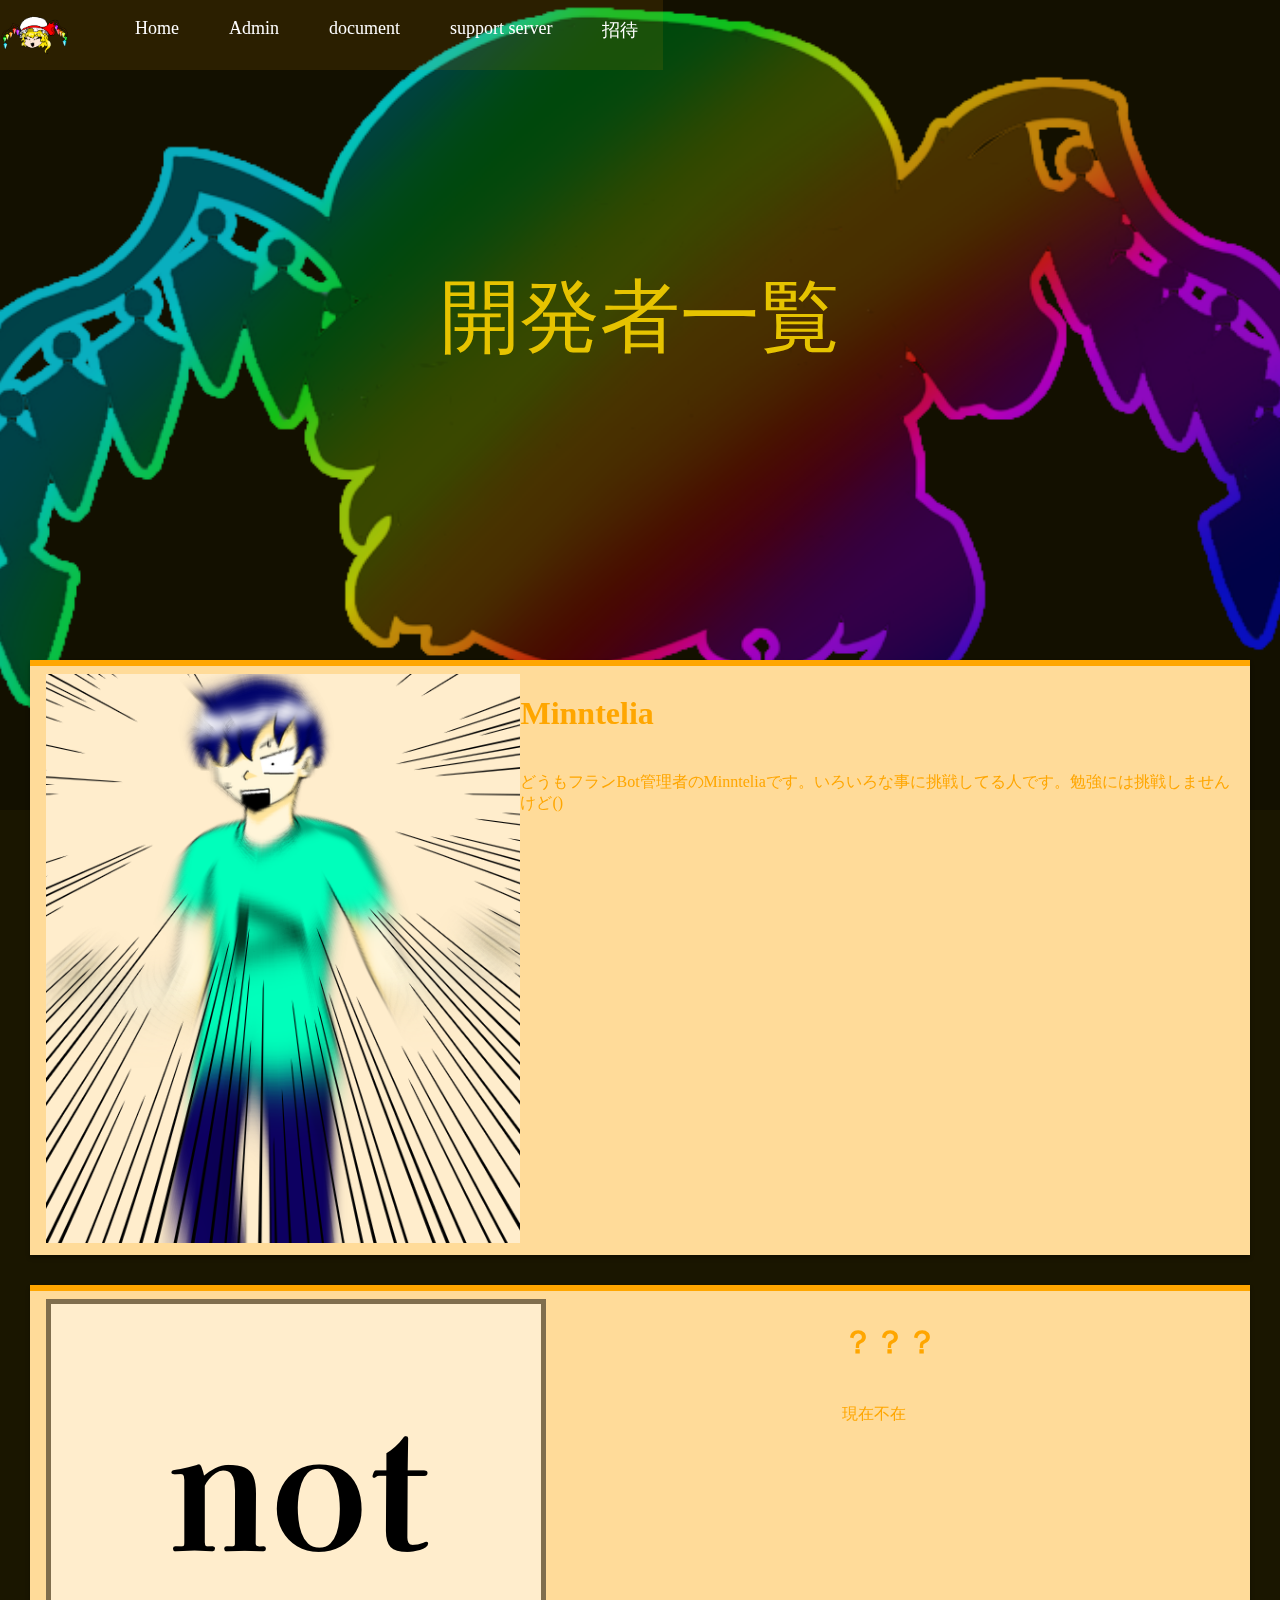
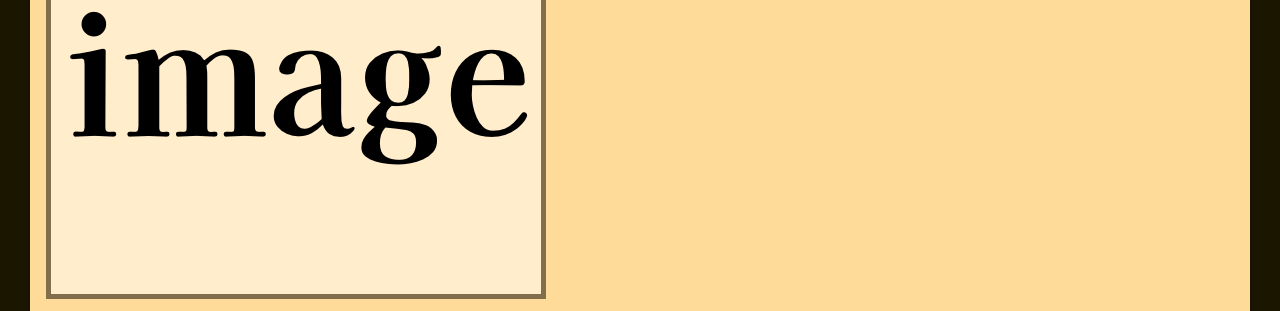
<file: admin.html>
<!DOCTYPE html>
<html lang="ja">
  <head>

    <meta charset="utf-8" />
    <meta name="viewport" content="width=device-width, initial-scale=1, maximum-scale=1, user-scalable=no">
    <link rel="icon" href="https://minntogames.github.io/frandre-bot.github.io/images/fran1.png" />
    <meta property="og:title" content="フランBot公式サイト" />
    <meta property="og:description" content="開発者一覧です。" />
    <title>フランのお部屋</title>
    
    <link rel="stylesheet" href="./css/s2.css" />
    <link rel="stylesheet" href="./css/admin.css" />
    
  </head>
  <body oncontextmenu="return false;" style="background-color: #1a1600">
    <div id="header">
      <div class="center" id="headerc">
        <div class="middle">
          <h1>開発者一覧</h1>
        </div>
      </div>
    </div>
    
    <header>
        <div class="header1">
            <img src="https://minntogames.github.io/frandre-bot.github.io/images/fran1.png" alt="" class="header__logo" width="70" height="70">
            <nav>
            <ul class="header-menu">
                <li class="header-menu__item"><a href="index.html">Home</a></li>
                <li class="header-menu__item"><a href="admin.html">Admin</a></li>
                <li class="header-menu__item"><a href="news.html">document</a></li>
                <li class="header-menu__item"><a href="https://discord.gg/9NBrCygJHx">support server</a></li>
                <li class="header-menu__item"><a href="https://minntogames.github.io/frandre-bot.github.io/invite.html">招待</a></li>
            </ul>
            </nav>
        </div>
    </header>
    
    <div class="box10">
      <div class="flex">
        <div class="ff1">
          <p><img src="https://minntogames.github.io/frandre-bot.github.io/images/minnto.png"></p>
        </div>
        <div class="ff2">
          <p><h1>Minntelia</h1><br>
          どうもフランBot管理者のMinnteliaです。いろいろな事に挑戦してる人です。勉強には挑戦しませんけど()
          </p>
        </div>
      </div>
    </div>
    
    <div class="box10">
      <div class="flex">
        <div class="ff1">
          <p><img src="https://minntogames.github.io/frandre-bot.github.io/images/not-image.png" class="right"></p>
        </div>
        <div class="ff2">
          <p><h1>？？？</h1><br>
          現在不在
          </p>
        </div>
      </div>
    </div>
    
    
  </body>
</html>
</file>
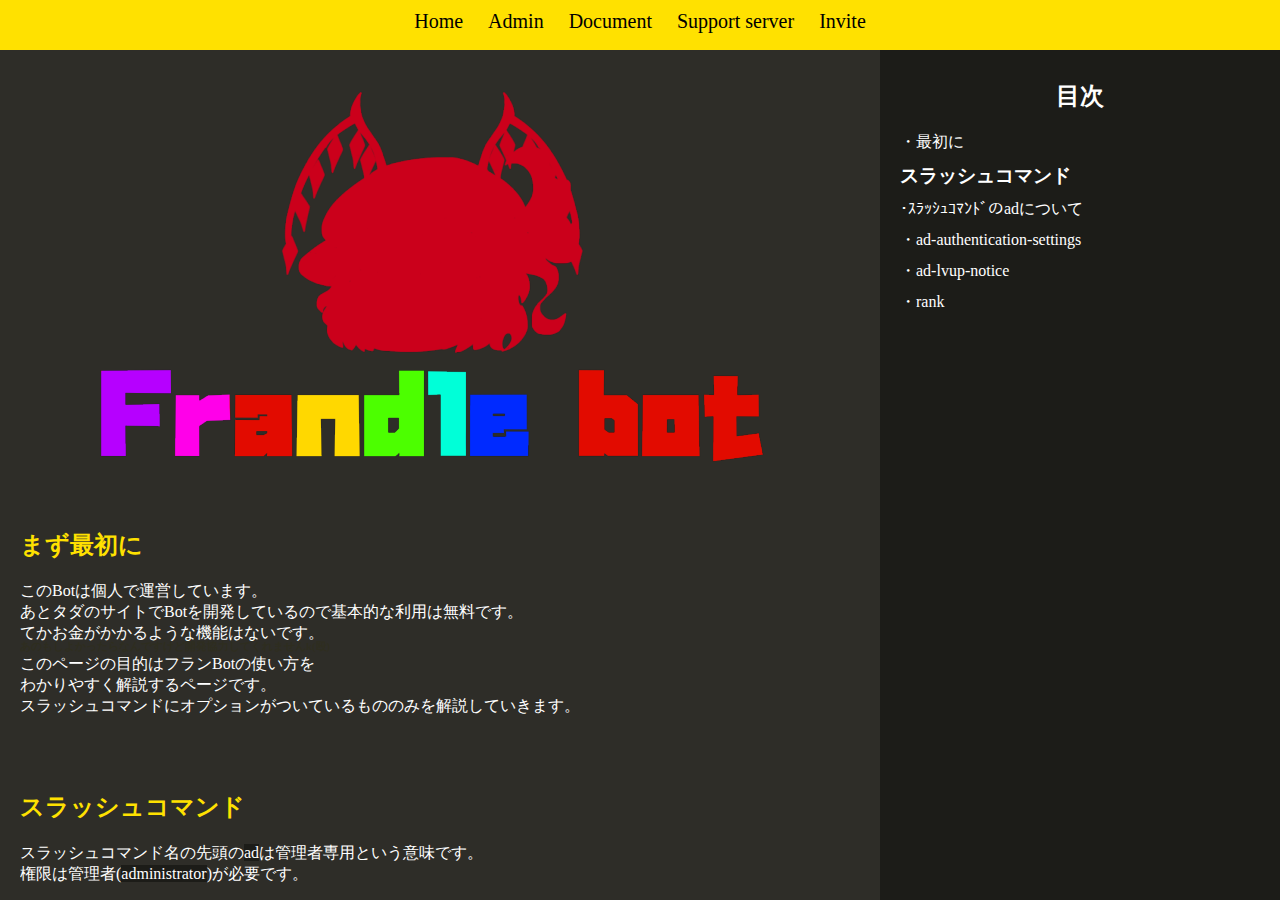
<file: document.html>
<!-- ここのコード見てもいいことないわよ。 -->
<!DOCTYPE html>
<html lang="ja">
  <head>
    <meta charset="UTF-8">
    <meta name="viewport" content="width=device-width, initial-scale=1.0">
    <title>フランのお部屋：Document</title>
    <link rel="stylesheet" href="./css/doc-styles.css">
  </head>
  <body>
    <header class="fixed-header">
      <div class="header-text">
        <span class="desktop-text">
          <span><a href="index.html">Home</a></span>
          <span><a href="admin.html">Admin</a></span>
          <span>Document</span>
          <span><a href="https://discord.gg/9NBrCygJHx">Support server</a></span>
          <span><a href="invite.html">Invite</a></span>
        </span>
        <span class="mobile-text">
          <span><a href="index.html"><img src="images/ico/home.png"></a></span>
          <span><a href="admin.html"><img src="images/ico/renchi.png"></a></span>
          <span><!--   now page   --><img src="images/ico/docu.png"></span>
          <span><a href="https://discord.gg/9NBrCygJHx"><img src="images/ico/supoot.png"></a></span>
          <span><a href="invite.html"><img src="images/ico/yazi.png"></a></span>
        </span>
      </div>
    </header>
    <div class="content">
      <aside class="sidebar">
        <div class="scrollable">
          <p style="text-align: center" id="section1"><img src="https://minntogames.github.io/frandre-bot.github.io/images/ico/logo.png" style="text-align: center; max-width: 100%; height: auto"></p>
          <h2 class="colors">まず最初に</h2>
          <p>
            このBotは個人で運営しています。<br>
            あとタダのサイトでBotを開発しているので基本的な利用は無料です。<br />
            てかお金がかかるような機能はないです。
            <h6 style="margin: 0px; margin-top: -20px"><span style="color: #2e2d20">あのもしよかったらなんですけど開発協力してくれませんk(殴)</span></h6>
            このページの目的はフランBotの使い方を<br>
            わかりやすく解説するページです。<br>
            スラッシュコマンドにオプションがついているもののみを解説していきます。
          </p>
          <h2 id="section2" class="colors"><br><br>スラッシュコマンド</h2>
          <p>
            スラッシュコマンド名の先頭の<span class="inl">ad</span>は管理者専用という意味です。<br>
            権限は管理者(<span class="inl">administrator</span>)が必要です。
          </p>
          <h2 id="section3" class="colors"><br><br>ad-authentication-settings</h2>
          <p>
            ボタンや計算の認証を追加するコマンドです。<br><br>
            ・ボタン認証<br><br>
            ボタン認証は以下の
            <div class="discord-embed">
              <div class="embed-header">
                  認証！！
              </div>
              <div class="embed-content">
                  下のボタンを押したら認証できるよ！
              </div>
            </div><br>
            <button class="discord-button">認証！</button><br>
            のボタンを押すとロールが付与される機能です。(イメージ)<br>
            この認証方法はボタンを押すだけでロールが付与されるので<br>
            セキュリティ力が低めです。<br><br>
            ・計算認証<br><br>
            こちらは<span class="inl">ボタン認証</span> + 計算問題が加えられたものです。<br>
            セキュリティ力がボタン認証より高く、足し、引き、掛け算の中からランダムに選ばれ出題されます。<br>
            そして正答するとロールが付与される仕組みになっています。<br><br>
            【コマンドオプション】<br><br>
            <span class="inl">format:</span>ボタン形式か計算式形式を選択できます。(必須オプション)<br><br>
            <span class="inl">role:</span>認証完了時に付与させたいロールを指定します。(必須オプション)<br><br>
            <span class="inl">title:</span>埋め込みのタイトルテキストを変更できます。<br><br>
            <span class="inl">color:</span>埋め込みの色が変更できます、デフォルトはランダムです。色指定は基本HEXカラーコードを入れて下さい。<br><br>
            <span class="inl">description:</span>埋め込みの説明を変更できます。デフォルトは空白です<br><br>
            <span class="inl">footer:</span>埋め込みのフッターテキストを変更できます<br><br>
            <span class="inl">button-name:</span>ボタンの名前を変更できます。<br><br>
            <div class="lastupdate">2023/10/12 5:58</div>
        </p>
          <h2 id="section4" class="colors"><br><br>ad-lvup-notice</h2>
          <p>
            レベルアップ時のレベルアップ通知のチャンネルを指定する管理者用のコマンドです。(レベリング機能が有効の場合のみ実行可)<br><br>
            【コマンドオプション】<br><br>
            <span class="inl">channel:</span>通知するチャンネルを指定します。(必須オプション)<br><br>
            <div class="lastupdate">2023/10/12 5:58</div>
          </p>
          <h2 id="section5" class="colors"><br><br>rank</h2>
          <p>
            Lv、XPなどが確認できるコマンドです。(レベリング機能が有効の場合のみ実行可)<br><br>
            【コマンドオプション】<br><br>
            <span class="inl">target:</span>他の人のLvも確認できます。<br><br>
            <div class="lastupdate">2023/10/12 5:58</div>
          </p>
        </div>
      </aside>
      <main class="main-content">
        <div class="scrollable">
          <h2>目次</h2>
          <ul>
            <li><a href="#section1"><span class="sec">・最初に</span></a></li>
            <li><h3>スラッシュコマンド</h3></li>
            <li><a href="#section2"><span class="sec">・ｽﾗｯｼｭｺﾏﾝﾄﾞのadについて</span></a></li>
            <li><a href="#section3"><span class="sec">・ad-authentication-settings</span></a></li>
            <li><a href="#section4"><span class="sec">・ad-lvup-notice</span></a></li>
            <li><a href="#section5"><span class="sec">・rank</span></a></li>
            <!-- add? -->
          </ul>
        </div>
      </main>
    </div>
    <script src="./java/doc-script.js"></script>
  </body>
</html>
</file>
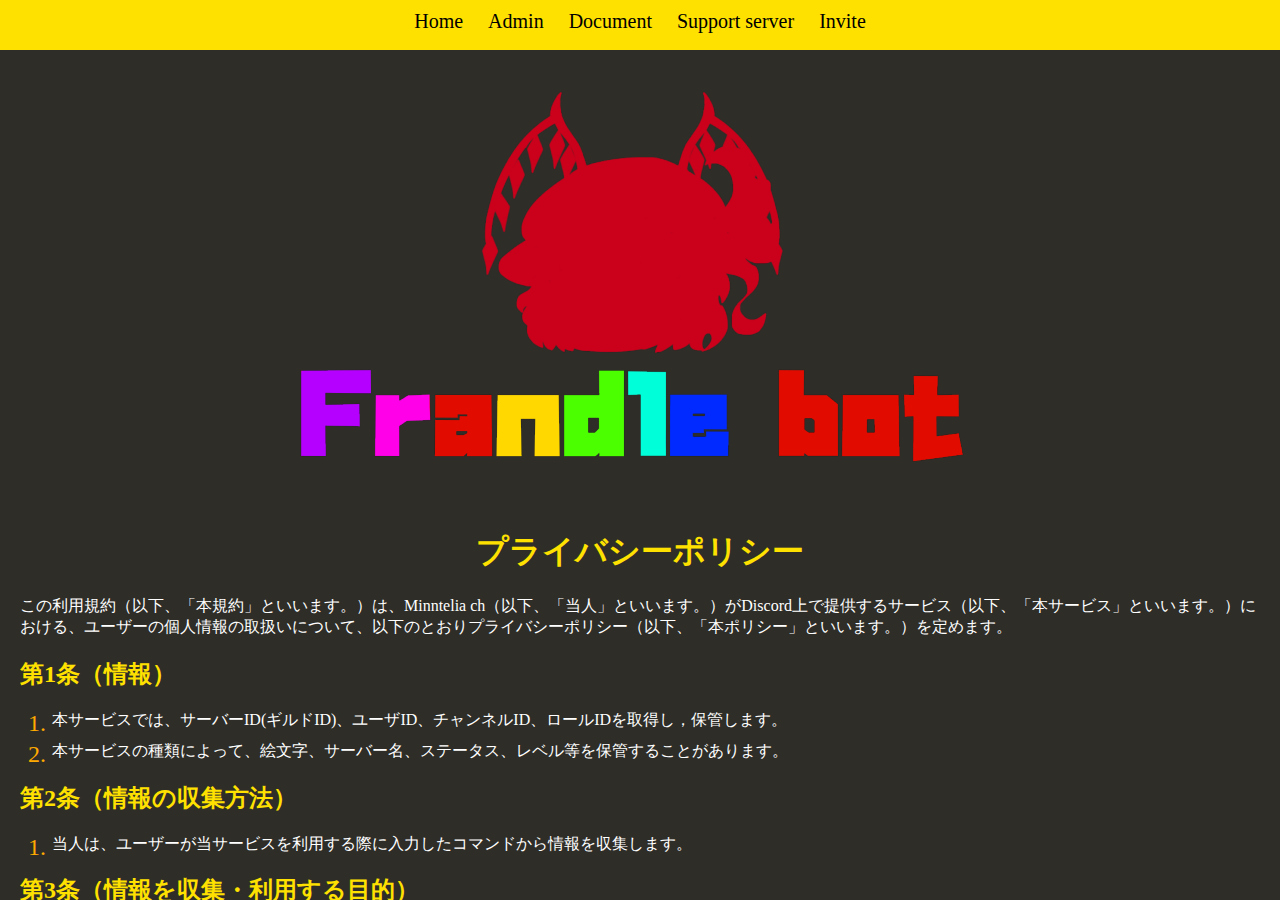
<file: policy.html>
<!-- ここのコード見てもいいことないわよ。 -->
<!DOCTYPE html>
<html lang="ja">
  <head>
    <meta charset="UTF-8">
    <meta name="viewport" content="width=device-width, initial-scale=1.0">
    <title>フランのお部屋：プライバシーポリシー</title>
    <link rel="stylesheet" href="css/sav-styles.css">
  </head>
  <body>
    <header class="fixed-header">
      <div class="header-text">
        <span class="desktop-text">
          <span><a href="index.html">Home</a></span>
          <span><a href="admin.html">Admin</a></span>
          <span><a href="document.html">Document</a></span>
          <span><a href="https://discord.gg/9NBrCygJHx">Support server</a></span>
          <span><a href="invite.html">Invite</a></span>
        </span>
        <span class="mobile-text">
          <span><a href="index.html"><img src="images/ico/home.png"></a></span>
          <span><a href="admin.html"><img src="images/ico/renchi.png"></a></span>
          <span><a href="document.html"><img src="images/ico/docu.png"></a></span>
          <span><a href="https://discord.gg/9NBrCygJHx"><img src="images/ico/supoot.png"></a></span>
          <span><a href="invite.html"><img src="images/ico/yazi.png"></a></span>
        </span>
      </div>
    </header>
    <div class="content">
      <aside class="sidebar">
        <div class="scrollable">
          <p style="text-align: center" id="section1"><img src="https://minntogames.github.io/frandre-bot.github.io/images/ico/logo.png" style="text-align: center; max-width: 100%; height: auto"></p>
          <h1 class="colors" style="text-align: center">プライバシーポリシー</h1>
          <p>
            この利用規約（以下、「本規約」といいます。）は、Minntelia ch（以下、「当人」といいます。）がDiscord上で提供するサービス（以下、「本サービス」といいます。）における、ユーザーの個人情報の取扱いについて、以下のとおりプライバシーポリシー（以下、「本ポリシー」といいます。）を定めます。
          </p>
          <h2 class="colors">第1条（情報）</h2>
          <p>
           <ul class="numbered-list">
             <li>
               本サービスでは、サーバーID(ギルドID)、ユーザID、チャンネルID、ロールIDを取得し，保管します。
             </li>
             <li>
               本サービスの種類によって、絵文字、サーバー名、ステータス、レベル等を保管することがあります。
             </li>
           </ul>
          </p>
          <h2 class="colors">第2条（情報の収集方法）</h2>
          <p>
           <ul class="numbered-list">
             <li>
               当人は、ユーザーが当サービスを利用する際に入力したコマンドから情報を収集します。
             </li>
           </ul>
          </p>
          <h2 class="colors">第3条（情報を収集・利用する目的）</h2>
          <p>
           <ul class="numbered-list">
             <li>
               当人が情報を収集・利用する目的は，以下のとおりです。
               <ul class="numbered-list">
                 <li>サービスの提供・運営のため</li>
                 <li>本サービスが提供するサービスの改善、および、円滑な運営を行うため</li>
                 <li>メンテナンス、重要なお知らせなど必要に応じたご連絡のため</li>
                 <li>利用規約に違反したユーザーや、不正・不当な目的でサービスを利用しようとするユーザーの特定をし、ご利用をお断りするため</li>
                 <li>ユーザーにご自身の登録情報の閲覧や変更、削除、ご利用状況の閲覧を行っていただくため</li>
                 <li>上記の利用目的に付随する目的</li>
               </ul>
             </li>
           </ul>
          </p>
          <h2 class="colors">第4条（利用目的の変更）</h2>
          <p>
           <ul class="numbered-list">
             <li>
               当人は、利用目的が変更前と関連性を有すると合理的に認められる場合に限り、情報の利用目的を変更するものとします。
             </li>
             <li>
               利用目的の変更を行った場合には、変更後の目的について，当人所定の方法により、ユーザーに通知し、または本ウェブサイト上に公表するものとします。
             </li>
           </ul>
          </p>
          <h2 class="colors">第5条（個人情報の利用及び第三者提供）</h2>
          <p>
           <ul class="numbered-list">
             <li>
               当人は、法令に基づく開示要請があった場合、不正アクセス、脅迫等の違法行為があった場合、その他特別の理由のある場合を除き、収集した情報を第3条[情報を収集・利用する目的]以外の目的のために自ら利用し、又は第三者に提供いたしません。
             </li>
             <li>
               統計的に処理された当サービスの利用情報、利用者属性等の情報（個人が特定できない情報）については公表することがあります
             </li>
           </ul>
          </p>
          <h2 class="colors">第6条（安全確保の措置）</h2>
          <p>
           <ul class="numbered-list">
             <li>
               当人は、収集した情報の漏洩、失又は毀損の防止その他収集した情報の適切な管理のために必要な措置を講じます。
             </li>
           </ul>
          </p>
          <h2 class="colors">第7条（適用範囲）</h2>
          <p>
           <ul class="numbered-list">
             <li>
               本プライバシーポリシーは、当人が提供するサービスについてのみ適用されます。
             </li>
           </ul>
          </p>
          <h2 class="colors">第8条（プライバシーポリシーの変更）</h2>
          <p>
           <ul class="numbered-list">
             <li>
               本ポリシーの内容は、法令その他本ポリシーに別段の定めのある事項を除いて、ユーザーに通知することなく、変更することができるものとします。
             </li>
             <li>
               第8条（プライバシーポリシーの変更）
             </li>
           </ul>
          </p>
          <h2 class="colors">第9条（お問い合わせ窓口）</h2>
          <p>
           <ul class="numbered-list">
             <li>
               本ポリシーに関するお問い合わせは，下記の窓口までお願いいたします。
               <ul class="numbered-list">
                 <li><a href="https://discord.gg/9NBrCygJHx">窓口はこちら</a></li>
               </ul>
             </li>
           </ul>
          </p>
          <h2 class="colors" style="text-align: center">以上</h2>
        </div>
      </aside>
    </div>
  <script src="java/doc-script.js"></script>
  </body>
</html>
</file>
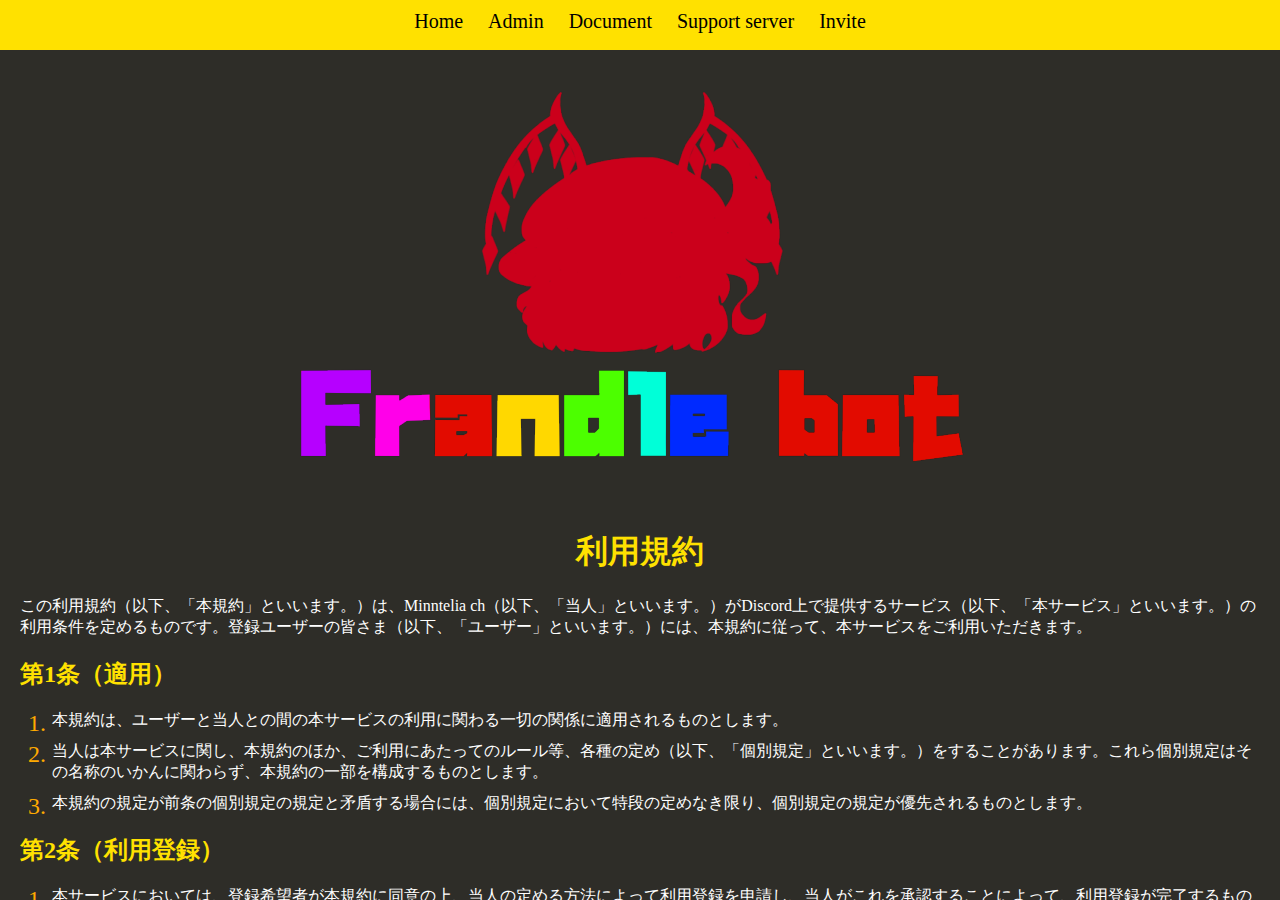
<file: TermOfUse.html>
<!-- ここのコード見てもいいことないわよ。 -->
<!DOCTYPE html>
<html lang="ja">
  <head>
    <meta charset="UTF-8">
    <meta name="viewport" content="width=device-width, initial-scale=1.0">
    <title>フランのお部屋：利用規約</title>
    <link rel="stylesheet" href="css/sav-styles.css">
  </head>
  <body>
    <header class="fixed-header">
      <div class="header-text">
        <span class="desktop-text">
          <span><a href="index.html">Home</a></span>
          <span><a href="admin.html">Admin</a></span>
          <span><a href="document.html">Document</a></span>
          <span><a href="https://discord.gg/9NBrCygJHx">Support server</a></span>
          <span><a href="invite.html">Invite</a></span>
        </span>
        <span class="mobile-text">
          <span><a href="index.html"><img src="images/ico/home.png"></a></span>
          <span><a href="admin.html"><img src="images/ico/renchi.png"></a></span>
          <span><a href="document.html"><img src="images/ico/docu.png"></a></span>
          <span><a href="https://discord.gg/9NBrCygJHx"><img src="images/ico/supoot.png"></a></span>
          <span><a href="invite.html"><img src="images/ico/yazi.png"></a></span>
        </span>
      </div>
    </header>
    <div class="content">
      <aside class="sidebar">
        <div class="scrollable">
          <p style="text-align: center" id="section1"><img src="https://minntogames.github.io/frandre-bot.github.io/images/ico/logo.png" style="text-align: center; max-width: 100%; height: auto"></p>
          <h1 class="colors" style="text-align: center">利用規約</h1>
          <p>
            この利用規約（以下、「本規約」といいます。）は、Minntelia ch（以下、「当人」といいます。）がDiscord上で提供するサービス（以下、「本サービス」といいます。）の利用条件を定めるものです。登録ユーザーの皆さま（以下、「ユーザー」といいます。）には、本規約に従って、本サービスをご利用いただきます。
          </p>
          <h2 class="colors">第1条（適用）</h2>
          <p>
           <ul class="numbered-list">
             <li>
               本規約は、ユーザーと当人との間の本サービスの利用に関わる一切の関係に適用されるものとします。
             </li>
             <li>
               当人は本サービスに関し、本規約のほか、ご利用にあたってのルール等、各種の定め（以下、「個別規定」といいます。）をすることがあります。これら個別規定はその名称のいかんに関わらず、本規約の一部を構成するものとします。
             </li>
             <li>
               本規約の規定が前条の個別規定の規定と矛盾する場合には、個別規定において特段の定めなき限り、個別規定の規定が優先されるものとします。
             </li>
           </ul>
          </p>
          <h2 class="colors">第2条（利用登録）</h2>
          <p>
           <ul class="numbered-list">
             <li>
               本サービスにおいては、登録希望者が本規約に同意の上、当人の定める方法によって利用登録を申請し、当人がこれを承認することによって、利用登録が完了するものとします。
             </li>
             <li>
               当人は、利用登録の申請者に以下の事由があると判断した場合、利用登録の申請を承認しないことがあり、その理由については一切の開示義務を負わないものとします。
               <ul class="numbered-list">
                 <li>利用登録の申請に際して虚偽の事項を届け出た場合</li>
                 <li>本規約に違反したことがある者からの申請である場合</li>
                 <li>その他、当社が利用登録を相当でないと判断した場合</li>
               </ul>
             </li>
           </ul>
          </p>
          <h2 class="colors">第3条（禁止事項）</h2>
          <p>
           <ul class="numbered-list">
             <li>
               ユーザーは、本サービスの利用にあたり、以下の行為をしてはなりません。
               <ul class="numbered-list">
                 <li>法令または公序良俗に違反する行為</li>
                 <li>犯罪行為に関連する行為</li>
                 <li>本サービスの内容等、本サービスに含まれる著作権、商標権ほか知的財産権を侵害する行為</li>
                 <li>当人，ほかのユーザー、またはその他第三者のサーバーまたはネットワークの機能を破壊したり、妨害したりする行為</li>
                 <li>本サービスによって得られた情報を商業的に利用する行為</li>
                 <li>当人のサービスの運営を妨害するおそれのある行為</li>
                 <li>不正アクセスをし、またはこれを試みる行為</li>
                 <li>他のユーザーに関する個人情報等を収集または蓄積する行為</li>
                 <li>不正な目的を持って本サービスを利用する行為</li>
                 <li>本サービスの他のユーザーまたはその他の第三者に不利益、損害、不快感を与える行為</li>
                 <li>他のユーザーに成りすます行為</li>
                 <li>当人が許諾しない本サービス上での宣伝、広告、勧誘、または営業行為</li>
                 <li>当社のサービスに関連して、反社会的勢力に対して直接または間接に利益を供与する行為</li>
                 <li>その他、当社が不適切と判断する行為</li>
               </ul>
             </li>
           </ul>
          </p>
          <h2 class="colors">第4条（本サービスの提供の停止等）</h2>
          <p>
           <ul class="numbered-list">
             <li>
               <ul class="numbered-list">
                 当人は、以下のいずれかの事由があると判断した場合、ユーザーに事前に通知することなく本サービスの全部または一部の提供を停止または中断することができるものとします。
                 <li>本サービスにかかるコンピュータシステムの保守点検または更新を行う場合</li>
                 <li>地震、落雷、火災、停電または天災などの不可抗力により、本サービスの提供が困難となった場合</li>
                 <li>コンピュータまたは通信回線等が事故により停止した場合</li>
                 <li>その他、当人が本サービスの提供が困難と判断した場合</li>
               </ul>
             </li>
             <li>当人は，本サービスの提供の停止または中断により，ユーザーまたは第三者が被ったいかなる不利益または損害についても，一切の責任を負わないものとします。</li>
           </ul>
          </p>
          <h2 class="colors">第5条（利用制限および登録抹消）</h2>
          <p>
           <ul class="numbered-list">
             <li>
               当人は、ユーザーが以下のいずれかに該当する場合には、事前の通知なく、ユーザーに対して、本サービスの全部もしくは一部の利用を制限し、またはユーザーとしての登録を抹消することができるものとします。
               <ul class="numbered-list">
                 <li>本規約のいずれかの条項に違反した場合</li>
                 <li>登録事項に虚偽の事実があることが判明した場合</li>
                 <li>料金等の支払債務の不履行があった場合</li>
                 <li>当人からの連絡に対し、一定期間返答がない場合</li>
                 <li>本サービスについて、最終の利用から一定期間利用がない場合</li>
                 <li>その他、当人が本サービスの利用を適当でないと判断した場合</li>
               </ul>
             </li>
             <li>当人は、本条に基づき当人が行った行為によりユーザーに生じた損害について、一切の責任を負いません。</li>
           </ul>
          </p>
          <h2 class="colors">第6条（退会）</h2>
          <p>
           <ul class="numbered-list">
             <li>
               ユーザーは、当人の定める退会手続により、本サービスから退会できるものとします。
             </li>
           </ul>
        、</p>
          <h2 class="colors">第7条（保証の否認および免責事項）</h2>
          <p>
           <ul class="numbered-list">
             <li>
               当人は、本サービスに事実上または法律上の瑕疵（安全性、信頼性、正確性、完全性、有効性、特定の目的への適合性、セキュリティなどに関する欠陥、エラーやバグ、権利侵害などを含みます。）がないことを明示的にも黙示的にも保証しておりません。
             </li>
             <li>
               当人は、本サービスに起因してユーザーに生じたあらゆる損害について、当人の故意又は重過失による場合を除き、一切の責任を負いません。ただし、本サービスに関する当人とユーザーとの間の契約（本規約を含みます。）が消費者契約法に定める消費者契約となる場合、この免責規定は適用されません。
             </li>
             <li>
               前項ただし書に定める場合であっても、当人は、当人の過失（重過失を除きます。）による債務不履行または不法行為によりユーザーに生じた損害のうち特別な事情から生じた損害（当人またはユーザーが損害発生につき予見し、または予見し得た場合を含みます。）について一切の責任を負いません。また、当人の過失（重過失を除きます。）による債務不履行または不法行為によりユーザーに生じた損害の賠償は、ユーザーから当該損害が発生した月に受領した利用料の額を上限とします。
             </li>
             <li>
               当人は、本サービスに関して、ユーザーと他のユーザーまたは第三者との間において生じた取引，連絡または紛争等について一切責任を負いません。
             </li>
           </ul>
          </p>
          <h2 class="colors">第8条（サービス内容の変更等）</h2>
          <p>
           <ul class="numbered-list">
             <li>
               当人は、ユーザーへの事前の告知をもって、本サービスの内容を変更、追加または廃止することがあり、ユーザーはこれを承諾するものとします。
             </li>
           </ul>
          </p>
          <h2 class="colors">第9条（利用規約の変更）</h2>
          <p>
           <ul class="numbered-list">
             <li>
               当人は以下の場合には、ユーザーの個別の同意を要せず、本規約を変更することができるものとします。
               <ul class="numbered-list">
                 <li>本規約の変更がユーザーの一般の利益に適合するとき。</li>
                 <li>本規約の変更が本サービス利用契約の目的に反せず、かつ、変更の必要性、変更後の内容の相当性その他の変更に係る事情に照らして合理的なものであるとき。</li>
               </ul>
             </li>
             <li>当人はユーザーに対し、前項による本規約の変更にあたり、事前に、本規約を変更する旨及び変更後の本規約の内容並びにその効力発生時期を通知します。</li>
           </ul>
          </p>
          <h2 class="colors">第10条（情報の取扱い）</h2>
          <p>
           <ul class="numbered-list">
             <li>
               当人は、本サービスの利用によって取得する情報については、当人「<a href="policy.html">プライバシーポリシー</a>」に従い適切に取り扱うものとします。
             </li>
           </ul>
          </p>
          <h2 class="colors">第11条（通知または連絡）</h2>
          <p>
           <ul class="numbered-list">
             <li>
               ユーザーと当人との間の通知または連絡は、当人の定める方法によって行うものとします。当人は、ユーザーから、当人が別途定める方式に従った変更届け出がない限り、現在登録されている連絡先が有効なものとみなして当該連絡先へ通知または連絡を行い、これらは、発信時にユーザーへ到達したものとみなします。
             </li>
           </ul>
          </p>
          <h2 class="colors">第12条（権利義務の譲渡の禁止）</h2>
          <p>
           <ul class="numbered-list">
             <li>
               ユーザーは、当人の書面による事前の承諾なく、利用契約上の地位または本規約に基づく権利もしくは義務を第三者に譲渡し、または担保に供することはできません。
             </li>
           </ul>
          </p>
          <h2 class="colors">第13条（準拠法・裁判管轄）</h2>
          <p>
           <ul class="numbered-list">
             <li>
               本規約の解釈にあたっては，日本法を準拠法とします。
             </li>
             <li>
               本サービスに関して紛争が生じた場合には，当人の所在地を管轄する裁判所を専属的合意管轄とします。
             </li>
           </ul>
          </p>
          <h2 class="colors" style="text-align: center">以上</h2>
        </div>
      </aside>
    </div>
    <script src="java/doc-script.js"></script>
  </body>
</html>
</file>
<file: css/s2.css>
@import url(https://fonts.googleapis.com/css?family=Varela+Round);
@import url(https://fonts.googleapis.com/css?family=Lusitana);
html, body {
  height: 100%;
  padding: 0;
  margin: 0;
}

body {
  background: #1a1600;
  font-family: 'Noto Serif JP', serif;
}
/* 後ろの背景のやつ */
#header {
  background: url(https://minntogames.github.io/frandre-bot.github.io/images/head_fran.png) no-repeat center top;
  background-size: cover;
  position: fixed;
  height: 90%;
  bottom: 10%;
  right: 0;
  left: 0;
  top: 0;
}
#header .center {
  background: rgba(0, 0, 0, 0.25);
  text-align: center;
  position: absolute;
  color: #FFFFFF;
  color: #e6c300;/*文字ヘッダー*/
  bottom: 0;
  right: 0;
  left: 0;
  top: 0;
}
#header .center .middle {
  position: absolute;
  margin-top: -8em;
  right: 0;
  left: 0;
  top: 50%;
}
#header .center .middle h1 {
  font-family: 'Noto Serif JP', serif;
  font-weight: normal;
  line-height: 1em;
  font-size: 5em;
  margin: 0;
}
#header .center .middle span {
  line-height: 5em;
  font-size: 1em;
}
#pageHr {
  background: #e6c300;
  position: relative;
  height: 5px;
  display: block;
  right: 0px;
  left: 0px;
  top: 90%;
  z-index: 1;
}
#pageHr > i {
  margin: -25px;
  border: 5px solid #e6c300;
  height: 40px;
  width: 40px;
  background: #1a1600;
  position: absolute;
  display: block;
  left: 50%;
  top: 50%;
  -moz-transform: rotate(45deg);
  -ms-transform: rotate(45deg);
  -webkit-transform: rotate(45deg);
  transform: rotate(45deg);
}
#pageHr > i > i {
  line-height: 36.8px;
  font-size: 20px;
  height: 40px;
  width: 40px;
  text-align: center;
  position: absolute;
  color: #FFFFFF;
  display: block;
  -moz-transform: rotate(-45deg);
  -ms-transform: rotate(-45deg);
  -webkit-transform: rotate(-45deg);
  transform: rotate(-45deg);
}
#page { 
  background: #1a1600;
  position: relative;
  color: #FFFFFF;
  height: auto;/*はいけいのばす*/
  @media (max-width:767px) { 
    #page {
      height: 150%;
    }
  }
  top: 90%;
  padding: 10% 0px;
  text-align: center;
}
#page a {
  color: #FFFFFF;
  text-decoration: none;
}
/* フッター */
#page .footer01 {
 color: #000000;
 background: #e6c300;
 padding: 30px;
}
#page .a:hover {
 text-decoration: underline;
}
#page .menu {
 margin: 0;
 padding: 0;
 list-style: none;
 display: flex;
 flex-wrap: wrap;
}
#page li {
 margin: 0;
 padding: 0 20px 0 0;
}
#page .copyright {
 margin: 0;
 padding: 20px 0 0 0;
}
/* でてくるやつ */
.mouse {
  display: block;
  margin: 0 auto;
  width: 26px;
  height: 46px;
  border-radius: 13px;
  border: 2px solid #e8f380;
  position: absolute;
  bottom: 40px;
  position: absolute;
  left: 50%;
  margin-left: -26px;
}
/* aaa */
.brand {
  position: fixed;
  text-decoration: none;
  font-weight: bold;
  font-size: 20px; }
 
.site-header {
  text-decoration: none;
  position: relative;
}
 
.site-header__wrapper {
  text-decoration: none;
  padding-top: 1rem;
  padding-bottom: 1rem; }
  @media (min-width: 600px) {
    .site-header__wrapper {
      text-decoration: none;
      display: flex;
      justify-content: space-between;
      align-items: center;
      padding-top: 0;
      padding-bottom: 0; } }
@media (min-width: 600px) {
  .nav__wrapper {
    display: flex;
    text-decoration: none;} }
 
@media (max-width: 599px) {
  .nav__wrapper {
    text-decoration: none;
    position: absolute;
    top: 100%;
    right: 0;
    left: 0;
    z-index: -1;
    background-color: #d9f0f7;
    visibility: hidden;
    opacity: 0;
    transform: translateY(-100%);
    transition: transform 0.3s ease-out, opacity 0.3s ease-out; }
    .nav__wrapper.active {
      text-decoration: none;
      visibility: visible;
      opacity: 1;
      transform: translateY(0); } }
 
.nav__item a {
  text-decoration: none;
  display: block;
  padding: 1.5rem 1rem; }
 
.nav__toggle {
  text-decoration: none;
  display: none;}
  @media (max-width: 599px) {
    .nav__toggle {
      display: block;
      position: absolute;
      right: 1rem;
      top: 1rem; } }

/* hedder */

 .header1 {
    /* flexboxの設定 */
    display: flex;
    position: fixed;
    top: 0;
    justify-content: space-between;
    /* フォントや色の設定 */
    height: 70px;
    font-size: 18px;
    background-color: rgba(255,165,0,0.1);
}

.header-menu {
    display: flex;
    justify-content: flex-start;
    list-style: none;
}
.header-menu__item {
    margin: 0 25px;
}
.header1 a {
  color: #FFFFFF;
  text-decoration: none;
}
</file>
<file: css/admin.css>
.box10 {
    padding: 0.5em 1em;
    margin: 30px;
    color: #ffa600;
    background: #ffdb99;/*背景色*/
    border-top: solid 6px #ffa600;
    box-shadow: 0 3px 4px rgba(0, 0, 0, 0.32);/*影*/
    position: relative;
    top: 70%;
}
.box10 p {
    margin: 0; 
    padding: 0;
}
.box10 img {
    max-width: 100%;
    height: auto;
}

.flex {
  display: flex;
}
.ff1 {
  flex-grow: 1;
}
.ff2{
  flex-grow: 1;
}
</file>
<file: css/doc-styles.css>
@import url(https://fonts.googleapis.com/css?family=Varela+Round);
@import url(https://fonts.googleapis.com/css?family=Lusitana);
body {
    margin: 0;
    padding: 0;
    font-family: 'Noto Serif JP', serif;
}

.fixed-header {
    position: fixed;
    top: 0;
    left: 0;
    width: 100%;
    height: 30px; /* ヘッダーの高さを設定 */
    background-color: #ffe100; /* ヘッダーの背景色 */
    color: #000000; /* ヘッダーのテキスト色 */
    padding: 10px 0; /* ヘッダー内の余白 */
    text-align: center;
    z-index: 2
}


/* ヘッダー内のテキストを均等に配置するためのスタイル */
.header-text {
    display: flex;
    justify-content: space-around;
}

/* ヘッダー内の各文字要素のスタイル */
.header-text span {
    font-size: 20px;
    margin: 10px;
    margin-top: 0px;
}

.header-text a {
  color: #000000;
  text-decoration: none;
}

.content {
    display: flex;
    justify-content: space-between; /* 左右に分割 */
}

/* 左側の詳細コンテンツのスタイル */
.sidebar {
    width: 70%;
    background-color: #2e2d28;
    color: #FFFFFF; 
    padding: 20px;
    overflow-y: auto; /* 垂直方向のスクロールを有効にする */
    max-height: calc(100vh - 40px); /* コンテンツが画面内に収まるようにする（ヘッダーの高さを考慮） */
}

.lastupdate {
  color: #aaaaaa;
  text-align: right;
}

.sidebar::-webkit-scrollbar {
  width: 7px;
  height: 10px;
}

.sidebar::-webkit-scrollbar-track {
  background: #2e2d28;
}

.sidebar::-webkit-scrollbar-thumb {
 background: #ffe100;
}

/* 右側の目次コンテンツのスタイル */
.main-content {
    width: 30%;
    background-color: #1c1c18;
    color: #FFFFFF;
    padding: 20px;
    overflow-y: auto; /* 垂直方向のスクロールを有効にする */
    max-height: calc(100vh - 40px); /* コンテンツが画面内に収まるようにする（ヘッダーの高さを考慮） */
}

.main-content a {
  color: #FFFFFF;
  text-decoration: none;
  position: relative;
  transition: color 0.1s;
  
  &:hover {
    color: #ffe100;
    transition: color 0.3s;
  }
}

.main-content h2 {
  text-align: center;
}


.main-content h3 {
  margin-top:0px;
  margin-bottom:0px;

}

.inl {
  background-color: #1c1c18;
  margin: 0px;
  color: #ffffff; /* テキストカラー */
}

.sec {
  margin-left: 0px;
}

.colors {
 color: #ffe100; 
}

.main-content::-webkit-scrollbar {
  width: 7px;
  height: 0px;
}

.main-content::-webkit-scrollbar-track {
  background: #1c1c18;
}

.main-content::-webkit-scrollbar-thumb {
 background: #ffe100;
}


/* 目次と詳細内のリストのスタイル */
ul {
    list-style: none;
    padding: 0;
}

ul li {
    margin-bottom: 10px;
}
/* 各コンテンツ内のスクロール可能領域のスタイル */
.scrollable {
    padding-top: 40px; /* ヘッダーの高さ + ヘッダー内余白分だけコンテンツを下げる */
    overflow: scroll; /* 縦方向のスクロールを有効にする */
    overflow-x: hidden; /* 横スクロールを無効にする */
}

.discord-button {
    background-color: #5a64ea; /* Discordのブルー */
    color: #ffffff; /* 白色のテキスト */
    border: none; /* ボーダーなし */
    padding: 7px 15px; /* パディングを調整 */
    border-radius: 5px; /* 角丸 */
    cursor: pointer; /* ポインターを変更してホバー時に反応感を持たせる */
    font-size: 16px; /* フォントサイズを設定 */
    transition: background-color 0.3s; /* カラー変化のトランジションを設定 */

    /* ホバー時のスタイル */
    &:hover {
        background-color: #222c5c; /* ホバー時のカラー変化 */
        color: #474961;
    }
}

/* Discord風のEmbedのスタイル */
.discord-embed {
    background-color: #36393f; /* 背景色 */
    color: #ffffff; /* テキストカラー */
    border: 0px solid #2e3338; /* ボーダー */
    border-radius: 5px; /* 角丸 */
    padding: 10px;
    width: 300px; /* 幅を調整 */
    box-shadow: 0 1px 4px rgba(0, 0, 0, 0.2); /* ドロップシャドウ */
    position: relative; /* 相対位置指定 */

    &::before {
        content: ''; /* 疑似要素の内容を空に設定 */
        background-color: #5a64ea; /* Discordのブルー */
        width: 5px; /* 左端の幅を調整 */
        position: absolute; /* 絶対位置指定 */
        top: 0;
        left: 0;
        bottom: 0;
        border-top-left-radius: 5px; /* 角丸を反映 */
        border-bottom-left-radius: 5px; /* 角丸を反映 */
    }
}

/* Embedのヘッダー部分のスタイル */
.embed-header {
    color: #ffffff; /* テキストカラー */
    padding: 8px;
    font-weight: bold;
}

/* Embedのコンテンツ部分のスタイル */
.embed-content {
    padding: 8px;
}
</file>
<file: css/sav-styles.css>
@import url(https://fonts.googleapis.com/css?family=Varela+Round);
@import url(https://fonts.googleapis.com/css?family=Lusitana);
body {
    margin: 0;
    padding: 0;
    font-family: 'Noto Serif JP', serif;
}

.fixed-header {
    position: fixed;
    top: 0;
    left: 0;
    width: 100%;
    height: 30px; /* ヘッダーの高さを設定 */
    background-color: #ffe100; /* ヘッダーの背景色 */
    color: #000000; /* ヘッダーのテキスト色 */
    padding: 10px 0; /* ヘッダー内の余白 */
    text-align: center;
    z-index: 2
}


/* ヘッダー内のテキストを均等に配置するためのスタイル */
.header-text {
    display: flex;
    justify-content: space-around;
}

/* ヘッダー内の各文字要素のスタイル */
.header-text span {
    font-size: 20px;
    margin: 10px;
    margin-top: 0px;
}

.header-text a {
  color: #000000;
  text-decoration: none;
}

.content {
    display: flex;
    justify-content: space-between; /* 左右に分割 */
}

/* 左側の詳細コンテンツのスタイル */
.sidebar {
    width: 100%;
    background-color: #2e2d28;
    color: #FFFFFF; 
    padding: 20px;
    overflow-y: auto; /* 垂直方向のスクロールを有効にする */
    max-height: calc(100vh - 40px); /* コンテンツが画面内に収まるようにする（ヘッダーの高さを考慮） */
}

.lastupdate {
  color: #aaaaaa;
  text-align: right;
}

.sidebar::-webkit-scrollbar {
  width: 7px;
  height: 10px;
}

.sidebar::-webkit-scrollbar-track {
  background: #2e2d28;
}

.sidebar::-webkit-scrollbar-thumb {
 background: #ffe100;
}

/* 右側の目次コンテンツのスタイル */
.main-content {
    width: 30%;
    background-color: #1c1c18;
    color: #FFFFFF;
    padding: 20px;
    overflow-y: auto; /* 垂直方向のスクロールを有効にする */
    max-height: calc(100vh - 40px); /* コンテンツが画面内に収まるようにする（ヘッダーの高さを考慮） */
}

.main-content a {
  color: #FFFFFF;
  text-decoration: none;
  position: relative;
  transition: color 0.1s;
  
  &:hover {
    color: #ffe100;
    transition: color 0.3s;
  }
}

.main-content h2 {
  text-align: center;
}


.main-content h3 {
  margin-top:0px;
  margin-bottom:0px;

}

.inl {
  background-color: #1c1c18;
  margin: 0px;
  color: #ffffff; /* テキストカラー */
}

.sec {
  margin-left: 0px;
}

.colors {
 color: #ffe100; 
}

.main-content::-webkit-scrollbar {
  width: 7px;
  height: 0px;
}

.main-content::-webkit-scrollbar-track {
  background: #1c1c18;
}

.main-content::-webkit-scrollbar-thumb {
 background: #ffe100;
}


/* 目次と詳細内のリストのスタイル */
ul {
    list-style: none;
    padding: 0;
}

ul li {
    margin-bottom: 10px;
}
/* 各コンテンツ内のスクロール可能領域のスタイル */
.scrollable {
    padding-top: 40px; /* ヘッダーの高さ + ヘッダー内余白分だけコンテンツを下げる */
    overflow: hidden; /* 縦方向のスクロールを有効にする */
    overflow-x: hidden; /* 横スクロールを無効にする */
}

.discord-button {
    background-color: #5a64ea; /* Discordのブルー */
    color: #ffffff; /* 白色のテキスト */
    border: none; /* ボーダーなし */
    padding: 7px 15px; /* パディングを調整 */
    border-radius: 5px; /* 角丸 */
    cursor: pointer; /* ポインターを変更してホバー時に反応感を持たせる */
    font-size: 16px; /* フォントサイズを設定 */
    transition: background-color 0.3s; /* カラー変化のトランジションを設定 */

    /* ホバー時のスタイル */
    &:hover {
        background-color: #222c5c; /* ホバー時のカラー変化 */
        color: #474961;
    }
}

/* Discord風のEmbedのスタイル */
.discord-embed {
    background-color: #36393f; /* 背景色 */
    color: #ffffff; /* テキストカラー */
    border: 0px solid #2e3338; /* ボーダー */
    border-radius: 5px; /* 角丸 */
    padding: 10px;
    width: 300px; /* 幅を調整 */
    box-shadow: 0 1px 4px rgba(0, 0, 0, 0.2); /* ドロップシャドウ */
    position: relative; /* 相対位置指定 */

    /* ::before疑似要素を使用して左端の背景色を設定 */
    &::before {
        content: ''; /* 疑似要素の内容を空に設定 */
        background-color: #5a64ea; /* Discordのブルー */
        width: 5px; /* 左端の幅を調整 */
        position: absolute; /* 絶対位置指定 */
        top: 0;
        left: 0;
        bottom: 0;
        border-top-left-radius: 5px; /* 角丸を反映 */
        border-bottom-left-radius: 5px; /* 角丸を反映 */
    }
}

/* Embedのヘッダー部分のスタイル */
.embed-header {
    color: #ffffff; /* テキストカラー */
    padding: 8px;
    font-weight: bold;
}

/* Embedのコンテンツ部分のスタイル */
.embed-content {
    padding: 8px;
}

.numbered-list {
  counter-reset: section;
  list-style: none;
  padding: 0; /* デフォルトのパディングを削除 */
}

/* 各アイテムにカウンターを表示 */
.numbered-list li {
  margin-left: 2em; /* li要素を左に寄せる距離 */
  position: relative;
}

.numbered-list li::before {
  counter-increment: section;
  content: counter(section)".";
  font-size: 1.5em; /* 大きい数字のサイズを設定 */
  margin-right: 0.5em; /* 数字とテキストの間に余白を設定 */
  color: #ffaa00; /* 数字の色を設定（任意の色） */
  position: absolute;
  left: -1em; /* 数字を左に寄せる距離 */
  top: 0em;
}
</file>
